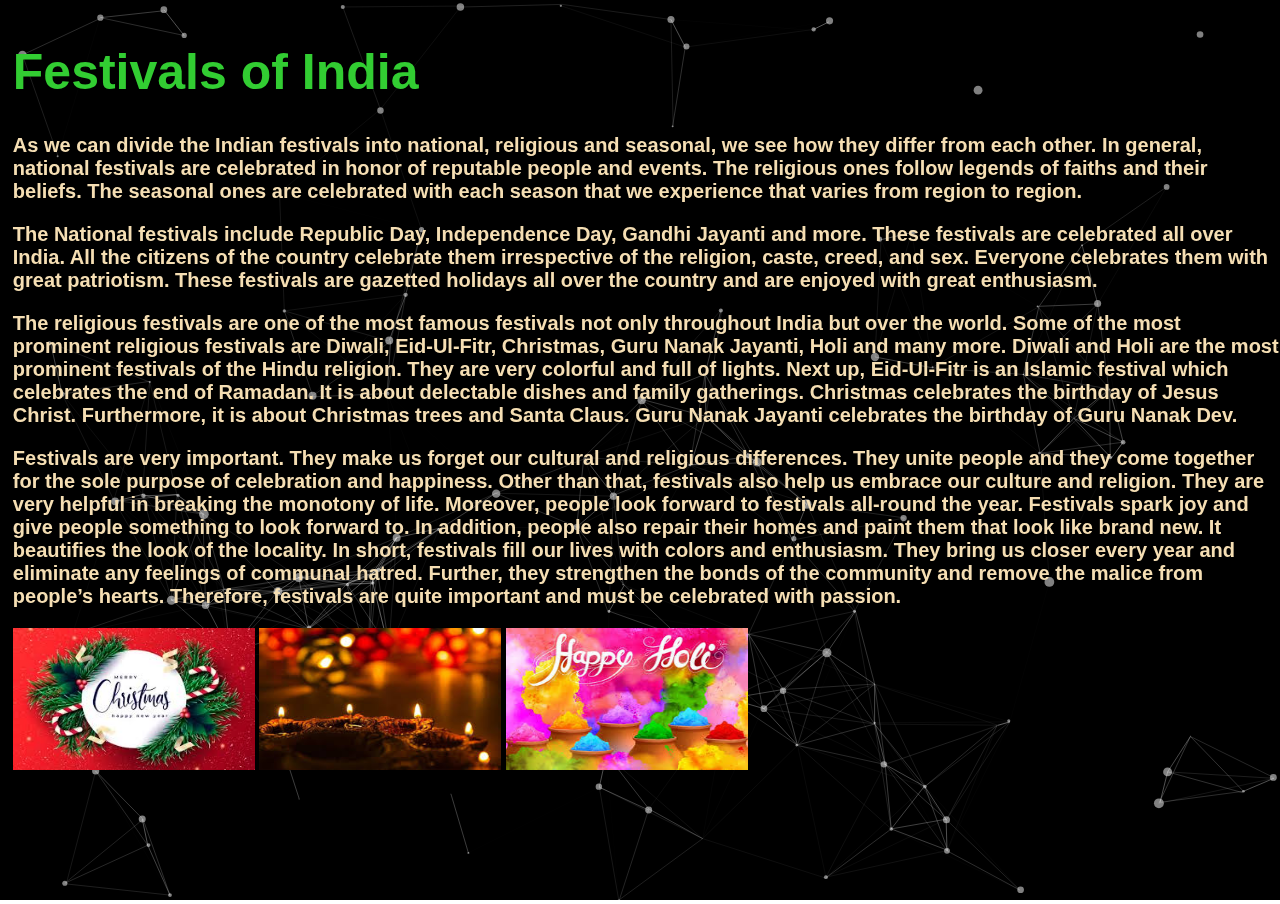
<file: index.html>
<!DOCTYPE html> 
<html lang="en"> 
  
<head> 
    <title>Festivals of India</title> 
  
    <!-- Import style.css from root directory -->
    <link rel="stylesheet" href="./style.css" /> 
</head> 
  
<body> 
    <!-- Particles.js div -->
    <div id="particles-js"> 
        <div class="heading"> 
            <h1>Festivals of India</h1>
            <h3>
                As we can divide the Indian festivals into national, religious and seasonal, we see how they differ from each other. In general, national festivals are celebrated in honor of reputable people and events. The religious ones follow legends of faiths and their beliefs. The seasonal ones are celebrated with each season that we experience that varies from region to region.
            </h3>
            <h3>
                The National festivals include Republic Day, Independence Day, Gandhi Jayanti and more. These festivals are celebrated all over India. All the citizens of the country celebrate them irrespective of the religion, caste, creed, and sex. Everyone celebrates them with great patriotism. These festivals are gazetted holidays all over the country and are enjoyed with great enthusiasm.
            </h3>
            <h3>
                The religious festivals are one of the most famous festivals not only throughout India but over the world. Some of the most prominent religious festivals are Diwali, Eid-Ul-Fitr, Christmas, Guru Nanak Jayanti, Holi and many more. Diwali and Holi are the most prominent festivals of the Hindu religion. They are very colorful and full of lights.

Next up, Eid-Ul-Fitr is an Islamic festival which celebrates the end of Ramadan. It is about delectable dishes and family gatherings. Christmas celebrates the birthday of Jesus Christ. Furthermore, it is about Christmas trees and Santa Claus. Guru Nanak Jayanti celebrates the birthday of Guru Nanak Dev.
            </h3>
            <h3>
                Festivals are very important. They make us forget our cultural and religious differences. They unite people and they come together for the sole purpose of celebration and happiness. Other than that, festivals also help us embrace our culture and religion. They are very helpful in breaking the monotony of life.

Moreover, people look forward to festivals all-round the year. Festivals spark joy and give people something to look forward to. In addition, people also repair their homes and paint them that look like brand new. It beautifies the look of the locality.

In short, festivals fill our lives with colors and enthusiasm. They bring us closer every year and eliminate any feelings of communal hatred. Further, they strengthen the bonds of the community and remove the malice from people’s hearts. Therefore, festivals are quite important and must be celebrated with passion.
            </h3>
            <a href ='christmas.html'><img src =images/xmas.jfif style="width:242px;height:142px;" ></a>
            <a href ='diwali.html'> <img src =images/diwali.jfif style ='width:242px; height:142px;'></a>
            <a href ='holi.html'> <img src =images/holi.jfif style ='width: 242px; height: 142px;'></a>
        </div> 
    </div> 
  
    <!-- Import Particles.js and app.js files -->
    <script src= 
        "particles.js-master/particles.js"> 
    </script> 
    <script src= 
        "/particles.js-master/demo/js/app.js"> 
    </script> 
</body> 
  
</html>
</file>
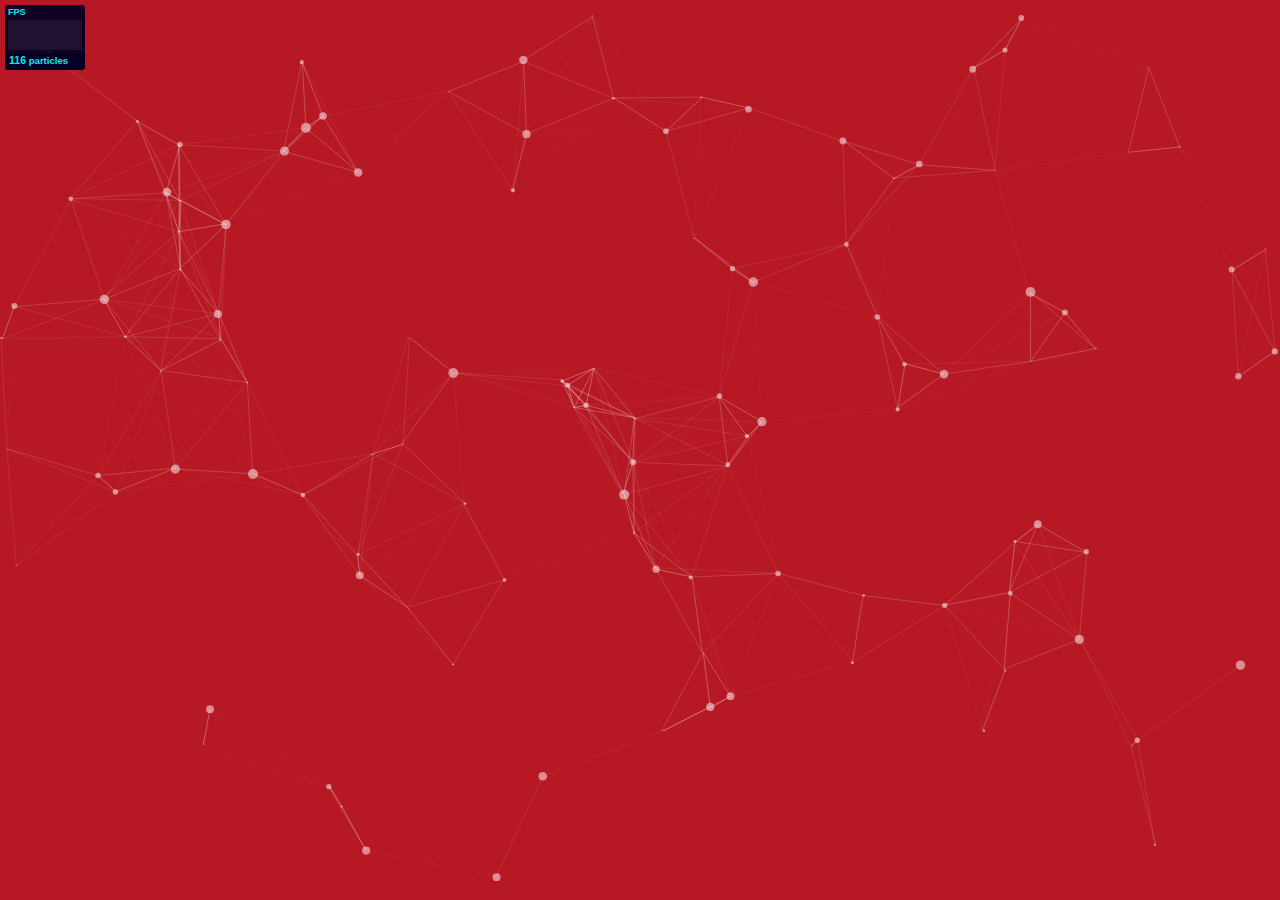
<file: particles.js-master/demo/index.html>
<!DOCTYPE html>
<html lang="en">
<head>
  <meta charset="utf-8">
  <title>particles.js</title>
  <meta name="description" content="particles.js is a lightweight JavaScript library for creating particles.">
  <meta name="author" content="Vincent Garreau" />
  <meta name="viewport" content="width=device-width, initial-scale=1.0, minimum-scale=1.0, maximum-scale=1.0, user-scalable=no">
  <link rel="stylesheet" media="screen" href="css/style.css">
</head>
<body>

<!-- count particles -->
<div class="count-particles">
  <span class="js-count-particles">--</span> particles
</div>

<!-- particles.js container -->
<div id="particles-js"></div>

<!-- scripts -->
<script src="../particles.js"></script>
<script src="js/app.js"></script>

<!-- stats.js -->
<script src="js/lib/stats.js"></script>
<script>
  var count_particles, stats, update;
  stats = new Stats;
  stats.setMode(0);
  stats.domElement.style.position = 'absolute';
  stats.domElement.style.left = '0px';
  stats.domElement.style.top = '0px';
  document.body.appendChild(stats.domElement);
  count_particles = document.querySelector('.js-count-particles');
  update = function() {
    stats.begin();
    stats.end();
    if (window.pJSDom[0].pJS.particles && window.pJSDom[0].pJS.particles.array) {
      count_particles.innerText = window.pJSDom[0].pJS.particles.array.length;
    }
    requestAnimationFrame(update);
  };
  requestAnimationFrame(update);
</script>

</body>
</html>
</file>
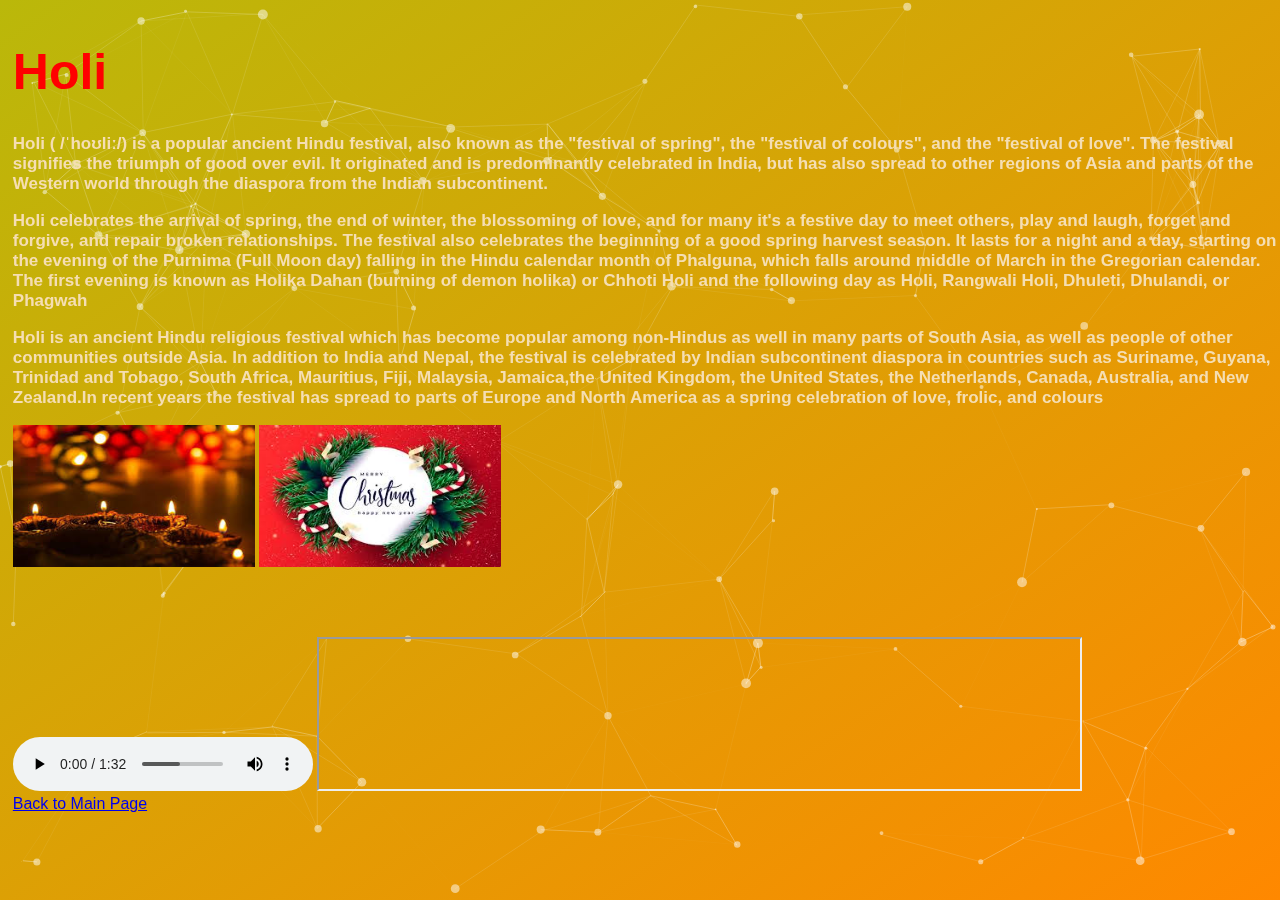
<file: holi.html>
<!DOCTYPE html> 
<html lang="en"> 
  
<head> 
    <title>Holi</title> 
  
    <!-- Import style.css from root directory -->
    <link rel="stylesheet" href="/css/holi.css" /> 
</head> 
  
<body> 
    <!-- Particles.js div -->
    <div id="particles-js"> 
        <div class="heading"> 
            <h1>Holi</h1> 
            <h3> 
                Holi ( /ˈhoʊliː/) is a popular ancient Hindu festival, also known as the "festival of spring", the "festival of colours", and the "festival of love". The festival signifies the triumph of good over evil. It originated and is predominantly celebrated in India, but has also spread to other regions of Asia and parts of the Western world through the diaspora from the Indian subcontinent.            </h3> 
            <h3>
                Holi celebrates the arrival of spring, the end of winter, the blossoming of love, and for many it's a festive day to meet others, play and laugh, forget and forgive, and repair broken relationships. The festival also celebrates the beginning of a good spring harvest season. It lasts for a night and a day, starting on the evening of the Purnima (Full Moon day) falling in the Hindu calendar month of Phalguna, which falls around middle of March in the Gregorian calendar. The first evening is known as Holika Dahan (burning of demon holika) or Chhoti Holi and the following day as Holi, Rangwali Holi, Dhuleti, Dhulandi, or Phagwah
            </h3>
            <h3>
                Holi is an ancient Hindu religious festival which has become popular among non-Hindus as well in many parts of South Asia, as well as people of other communities outside Asia. In addition to India and Nepal, the festival is celebrated by Indian subcontinent diaspora in countries such as Suriname, Guyana, Trinidad and Tobago, South Africa, Mauritius, Fiji, Malaysia, Jamaica,the United Kingdom, the United States, the Netherlands, Canada, Australia, and New Zealand.In recent years the festival has spread to parts of Europe and North America as a spring celebration of love, frolic, and colours
            </h3>
            <a href ='diwali.html'> <img src =images/diwali.jfif style ='width:242px; height:142px;'></a>
            <a href ='christmas.html'> <img src =images/xmas.jfif style ='width: 242px; height: 142px;'></a>
            <br>
            <video width="300" height="220" controls>
                <source src="vids/Get an Up-Close Look at the Colorful Holi Festival National Geographic.mp3" type="video/mp3">
                <source src="vids/Get an Up-Close Look at the Colorful Holi Festival National Geographic.mp3" type="video/ogg">
              Your browser does not support the video tag.
              </video>
              <iframe src="https://en.wikipedia.org/wiki/Holi" title="Christmas Wiki" height="300%" width="60%" >
              </iframe>
              <br>
              <a href ='index.html'> Back to Main Page</a>
        </div> 
    </div> 
  
    <!-- Import Particles.js and app.js files -->
    <script src= 
        "particles.js-master/particles.js"> 
    </script> 
    <script src= 
        "/particles.js-master/demo/js/app.js"> 
    </script> 
</body> 
  
</html>
</file>
<file: style.css>
body {
    margin: 0;
    font-family: -apple-system, BlinkMacSystemFont, 
      'Segoe UI', Roboto, Oxygen, Ubuntu, Cantarell,
      'Open Sans', 'Helvetica Neue', sans-serif;
}
.heading {
    position: absolute;
    top: 1%;
    left: 1%;
}
.heading h1 {
    color: limegreen;
    font-size: 50px;
}
.heading h3 {
    color: wheat;
    font-size: 20px;
}
#particles-js {
    background: black;
    height: 100vh;
}
</file>
<file: css/holi.css>
body {
    margin: 0;
    font-family: -apple-system, BlinkMacSystemFont, 
      'Segoe UI', Roboto, Oxygen, Ubuntu, Cantarell,
      'Open Sans', 'Helvetica Neue', sans-serif;
}
.heading {
    position: absolute;
    top: 1%;
    left: 1%;
}
.heading h1 {
    color: #ff0000;
    font-size: 50px;
}
.heading h3 {
    color: wheat;
    font-size: 17px;
}
#particles-js {
    background: -webkit-linear-gradient(to bottom right, #ff8800, #bab80a);  /* Chrome 10-25, Safari 5.1-6 */
    background: linear-gradient(to bottom right, #bab80a, #ff8800);
    height: 100vh;
}
</file>
<file: particles.js-master/demo/css/style.css>
/* =============================================================================
   HTML5 CSS Reset Minified - Eric Meyer
   ========================================================================== */

html,body,div,span,object,iframe,h1,h2,h3,h4,h5,h6,p,blockquote,pre,abbr,address,cite,code,del,dfn,em,img,ins,kbd,q,samp,small,strong,sub,sup,var,b,i,dl,dt,dd,ol,ul,li,fieldset,form,label,legend,table,caption,tbody,tfoot,thead,tr,th,td,article,aside,canvas,details,figcaption,figure,footer,header,hgroup,menu,nav,section,summary,time,mark,audio,video{margin:0;padding:0;border:0;outline:0;font-size:100%;vertical-align:baseline;background:transparent}
body{line-height:1}
article,aside,details,figcaption,figure,footer,header,hgroup,menu,nav,section{display:block}
nav ul{list-style:none}
blockquote,q{quotes:none}
blockquote:before,blockquote:after,q:before,q:after{content:none}
a{margin:0;padding:0;font-size:100%;vertical-align:baseline;background:transparent;text-decoration:none}
mark{background-color:#ff9;color:#000;font-style:italic;font-weight:bold}
del{text-decoration:line-through}
abbr[title],dfn[title]{border-bottom:1px dotted;cursor:help}
table{border-collapse:collapse;border-spacing:0}
hr{display:block;height:1px;border:0;border-top:1px solid #ccc;margin:1em 0;padding:0}
input,select{vertical-align:middle}
li{list-style:none}


/* =============================================================================
   My CSS
   ========================================================================== */

/* ---- base ---- */

html,body{ 
	width:100%;
	height:100%;
	background:#111;
}

html{
  -webkit-tap-highlight-color: rgba(0, 0, 0, 0);
}

body{
  font:normal 75% Arial, Helvetica, sans-serif;
}

canvas{
  display:block;
  vertical-align:bottom;
}


/* ---- stats.js ---- */

.count-particles{
  background: #000022;
  position: absolute;
  top: 48px;
  left: 0;
  width: 80px;
  color: #13E8E9;
  font-size: .8em;
  text-align: left;
  text-indent: 4px;
  line-height: 14px;
  padding-bottom: 2px;
  font-family: Helvetica, Arial, sans-serif;
  font-weight: bold;
}

.js-count-particles{
  font-size: 1.1em;
}

#stats,
.count-particles{
  -webkit-user-select: none;
  margin-top: 5px;
  margin-left: 5px;
}

#stats{
  border-radius: 3px 3px 0 0;
  overflow: hidden;
}

.count-particles{
  border-radius: 0 0 3px 3px;
}


/* ---- particles.js container ---- */

#particles-js{
  width: 100%;
  height: 100%;
  background-color: #b61924;
  background-image: url('');
  background-size: cover;
  background-position: 50% 50%;
  background-repeat: no-repeat;
}
</file>
